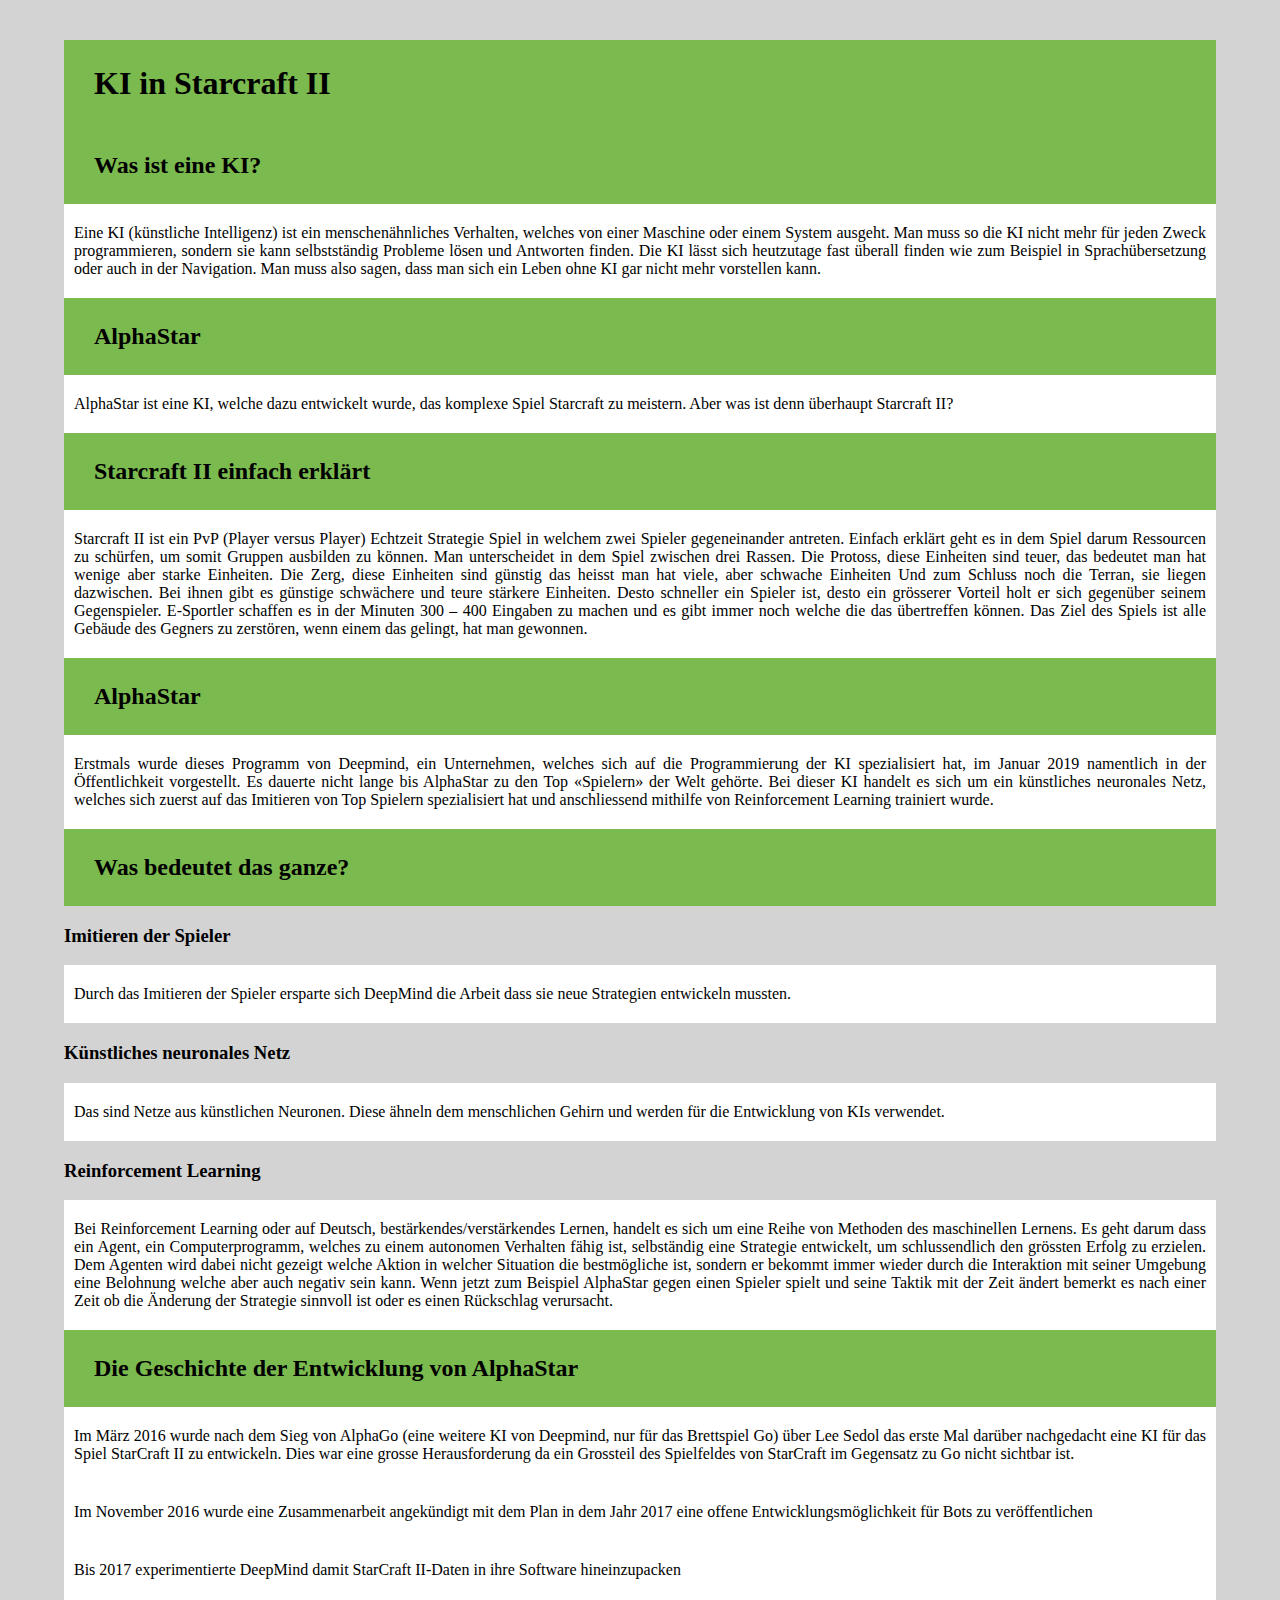
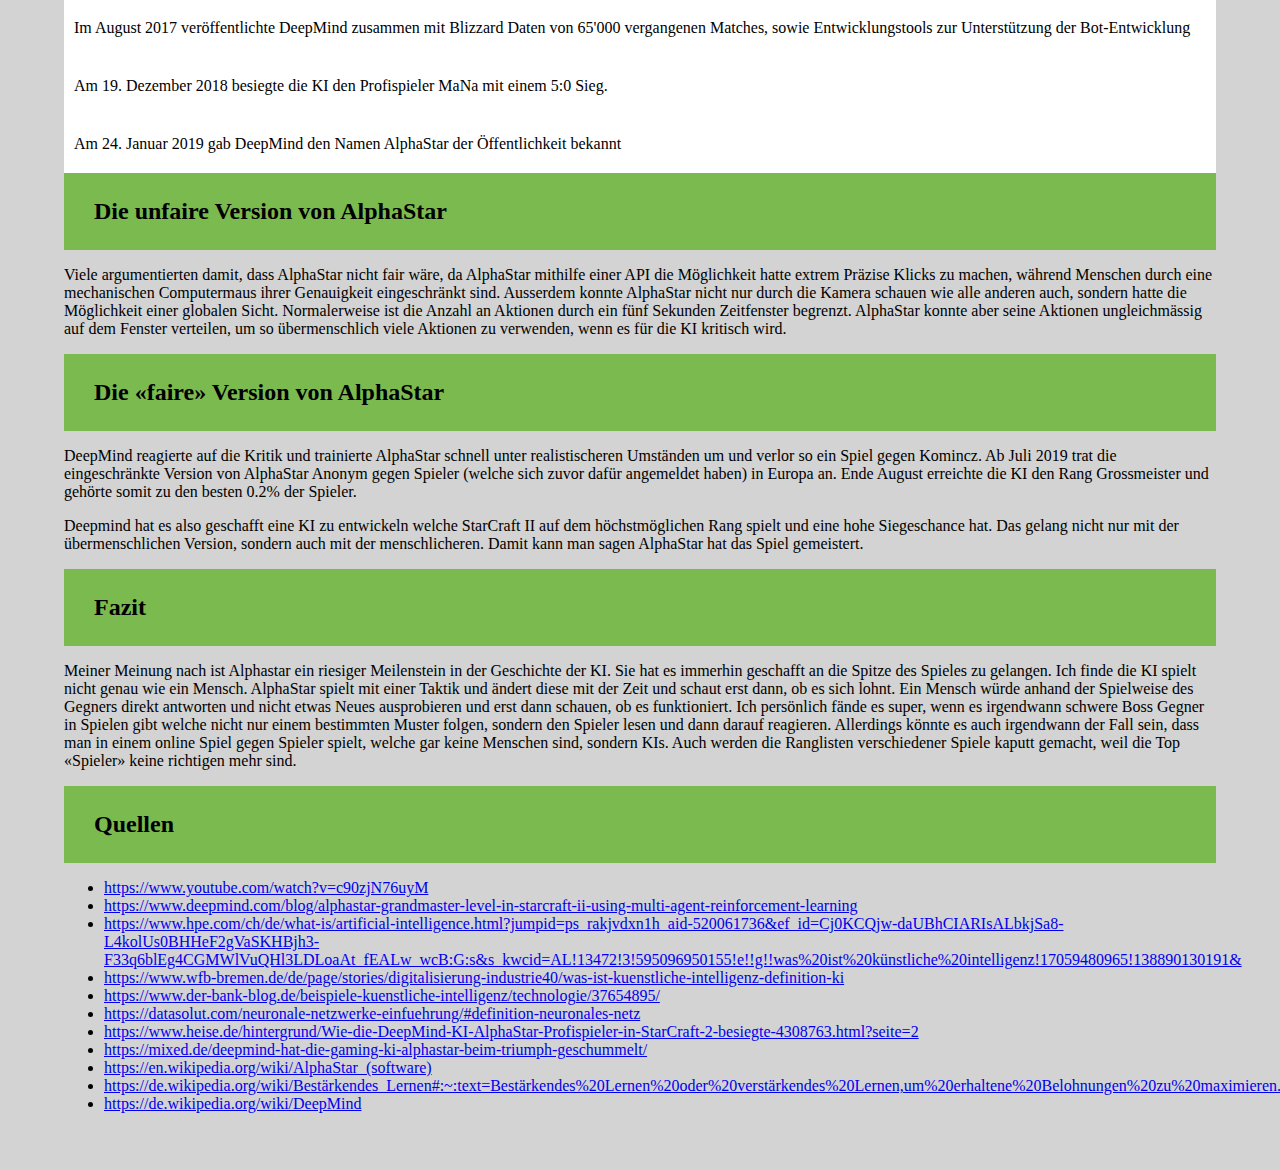
<file: index.html>
<!DOCTYPE html>
<html lang="en">
    <head>
        <title>KI Blog</title>
        <meta charset="UTF-8">
        <meta name="viewport" content="width=device-width, initial-scale=1">
        <link href="style.css" rel="stylesheet">
    </head>
    <body>
        <main class="container">
            <h1>KI in Starcraft II</h1>
    
            <section>
                <h2>Was ist eine KI?</h2>
                <p>
                    Eine KI (künstliche Intelligenz) ist ein menschenähnliches Verhalten, welches von einer Maschine oder einem System ausgeht. Man muss so die KI nicht mehr für jeden Zweck programmieren, sondern sie kann selbstständig Probleme lösen und Antworten finden.
                    Die KI lässt sich heutzutage fast überall finden wie zum Beispiel in Sprachübersetzung oder auch in der Navigation. Man muss also sagen, dass man sich ein Leben ohne KI gar nicht mehr vorstellen kann.
                    
                </p>
            </section>

            <section>
                <h2>AlphaStar</h2>
                <p>
                    AlphaStar ist eine KI, welche dazu entwickelt wurde, das komplexe Spiel Starcraft zu meistern. Aber was ist denn überhaupt Starcraft II?
                </p>
                <h2>Starcraft II einfach erklärt</h2>
                <p>
                    Starcraft II ist ein PvP (Player versus Player) Echtzeit Strategie Spiel in welchem zwei Spieler gegeneinander antreten. Einfach erklärt geht es in dem Spiel darum Ressourcen zu schürfen, um somit Gruppen ausbilden zu können.
Man unterscheidet in dem Spiel zwischen drei Rassen.
Die Protoss, diese Einheiten sind teuer, das bedeutet man hat wenige aber starke Einheiten.
Die Zerg, diese Einheiten sind günstig das heisst man hat viele, aber schwache Einheiten
Und zum Schluss noch die Terran, sie liegen dazwischen. Bei ihnen gibt es günstige schwächere und teure stärkere Einheiten.
Desto schneller ein Spieler ist, desto ein grösserer Vorteil holt er sich gegenüber seinem Gegenspieler. E-Sportler schaffen es in der Minuten 300 – 400 Eingaben zu machen und es gibt immer noch welche die das übertreffen können.
Das Ziel des Spiels ist alle Gebäude des Gegners zu zerstören, wenn einem das gelingt, hat man gewonnen.

                </p>
            </section>
            <section>
                <h2>AlphaStar</h2>
                <p>
                    Erstmals wurde dieses Programm von Deepmind, ein Unternehmen, welches sich auf die Programmierung der KI spezialisiert hat, im Januar 2019 namentlich in der Öffentlichkeit vorgestellt. Es dauerte nicht lange bis AlphaStar zu den Top «Spielern» der Welt gehörte. Bei dieser KI handelt es sich um ein künstliches neuronales Netz, welches sich zuerst auf das Imitieren von Top Spielern spezialisiert hat und anschliessend mithilfe von Reinforcement Learning trainiert wurde. 
                </p>
            </section>
            <section>
                <h2>Was bedeutet das ganze?</h2>
                <h3>Imitieren der Spieler</h3>
                <p>Durch das Imitieren der Spieler ersparte sich DeepMind die Arbeit dass sie neue Strategien entwickeln mussten.</p>
               <h3> Künstliches neuronales Netz</h3>
               <p>Das sind Netze aus künstlichen Neuronen. Diese ähneln dem menschlichen Gehirn und werden für die Entwicklung von KIs verwendet. </p>
               <h3> Reinforcement Learning</h3>
               <p>Bei Reinforcement Learning oder auf Deutsch, bestärkendes/verstärkendes Lernen, handelt es sich um eine Reihe von Methoden des maschinellen Lernens. Es geht darum dass ein Agent, ein Computerprogramm, welches zu einem autonomen Verhalten fähig ist, selbständig eine Strategie entwickelt, um schlussendlich den grössten Erfolg zu erzielen. Dem Agenten wird dabei nicht gezeigt welche Aktion in welcher Situation die bestmögliche ist, sondern er bekommt immer wieder durch die Interaktion mit seiner Umgebung eine Belohnung welche aber auch negativ sein kann. Wenn jetzt zum Beispiel AlphaStar gegen einen Spieler spielt und seine Taktik mit der Zeit ändert bemerkt es nach einer Zeit ob die Änderung der Strategie sinnvoll ist oder es einen Rückschlag verursacht.</p>
            </section>
            <h2> 
                Die Geschichte der Entwicklung von AlphaStar
            </h2>
            <section class="Name">
                <p> Im März 2016 wurde nach dem Sieg von AlphaGo (eine weitere KI von Deepmind, nur für das Brettspiel Go) über Lee Sedol das erste Mal darüber nachgedacht eine KI für das Spiel StarCraft II zu entwickeln. Dies war eine grosse Herausforderung da ein Grossteil des Spielfeldes von StarCraft im Gegensatz zu Go nicht sichtbar ist.  </p>
                <p>Im November 2016 wurde eine Zusammenarbeit angekündigt mit dem Plan in dem Jahr 2017 eine offene Entwicklungsmöglichkeit für Bots zu veröffentlichen </p>
                <p> Bis 2017 experimentierte DeepMind damit StarCraft II-Daten in ihre Software hineinzupacken</p>
                <p> Im August 2017 veröffentlichte DeepMind zusammen mit Blizzard Daten von 65'000 vergangenen Matches, sowie Entwicklungstools zur Unterstützung der Bot-Entwicklung</p>
                <p>Am 19. Dezember 2018 besiegte die KI den Profispieler MaNa mit einem 5:0 Sieg. </p>
                <p>Am 24. Januar 2019 gab DeepMind den Namen AlphaStar der Öffentlichkeit bekannt</p>
            </section>
            <h2>Die unfaire Version von AlphaStar</h2>
            <p>Viele argumentierten damit, dass AlphaStar nicht fair wäre, da AlphaStar mithilfe einer API die Möglichkeit hatte extrem Präzise Klicks zu machen, während Menschen durch eine mechanischen Computermaus ihrer Genauigkeit eingeschränkt sind. Ausserdem konnte AlphaStar nicht nur durch die Kamera schauen wie alle anderen auch, sondern hatte die Möglichkeit einer globalen Sicht. 

                Normalerweise ist die Anzahl an Aktionen durch ein fünf Sekunden Zeitfenster begrenzt. AlphaStar konnte aber seine Aktionen ungleichmässig auf dem Fenster verteilen, um so übermenschlich viele Aktionen zu verwenden, wenn es für die KI kritisch wird.
                </p>
            <h2>Die «faire» Version von AlphaStar</h2>
            <p>DeepMind reagierte auf die Kritik und trainierte AlphaStar schnell unter realistischeren Umständen um und verlor so ein Spiel gegen Komincz. 

                Ab Juli 2019 trat die eingeschränkte Version von AlphaStar Anonym gegen Spieler (welche sich zuvor dafür angemeldet haben) in Europa an. Ende August erreichte die KI den Rang Grossmeister und gehörte somit zu den besten 0.2% der Spieler.
                </p>
                <p> Deepmind hat es also geschafft eine KI zu entwickeln welche StarCraft II auf dem höchstmöglichen Rang spielt und eine hohe Siegeschance hat. Das gelang nicht nur mit der übermenschlichen Version, sondern auch mit der menschlicheren. Damit kann man sagen AlphaStar hat das Spiel gemeistert.</p>
                <h2>Fazit</h2>
            <p>Meiner Meinung nach ist Alphastar ein riesiger Meilenstein in der Geschichte der KI.
                Sie hat es immerhin geschafft an die Spitze des Spieles zu gelangen.
                Ich finde die KI spielt nicht genau wie ein Mensch. AlphaStar spielt mit einer Taktik und ändert diese mit der Zeit und schaut erst dann, ob es sich lohnt. Ein Mensch würde anhand der Spielweise des Gegners direkt antworten und nicht etwas Neues ausprobieren und erst dann schauen, ob es funktioniert.
                
                 Ich persönlich fände es super, wenn es irgendwann schwere Boss Gegner in Spielen gibt welche nicht nur einem bestimmten Muster folgen, sondern den Spieler lesen und dann darauf reagieren. Allerdings könnte es auch irgendwann der Fall sein, dass man in einem online Spiel gegen Spieler spielt, welche gar keine Menschen sind, sondern KIs. Auch werden die Ranglisten verschiedener Spiele kaputt gemacht, weil die Top «Spieler» keine richtigen mehr sind. 
                </p>             

                <h2>Quellen</h2>
                <ul>
                  <li> <a href="https://www.youtube.com/watch?v=c90zjN76uyM">https://www.youtube.com/watch?v=c90zjN76uyM</a> </li>
                  <li> <a href="https://www.deepmind.com/blog/alphastar-grandmaster-level-in-starcraft-ii-using-multi-agent-reinforcement-learning">https://www.deepmind.com/blog/alphastar-grandmaster-level-in-starcraft-ii-using-multi-agent-reinforcement-learning</a> </li>
                  <li> <a href="https://www.hpe.com/ch/de/what-is/artificial-intelligence.html?jumpid=ps_rakjvdxn1h_aid-520061736&ef_id=Cj0KCQjw-daUBhCIARIsALbkjSa8-L4kolUs0BHHeF2gVaSKHBjh3-F33q6blEg4CGMWlVuQHl3LDLoaAt_fEALw_wcB:G:s&s_kwcid=AL!13472!3!595096950155!e!!g!!was%20ist%20künstliche%20intelligenz!17059480965!138890130191&">https://www.hpe.com/ch/de/what-is/artificial-intelligence.html?jumpid=ps_rakjvdxn1h_aid-520061736&ef_id=Cj0KCQjw-daUBhCIARIsALbkjSa8-L4kolUs0BHHeF2gVaSKHBjh3-F33q6blEg4CGMWlVuQHl3LDLoaAt_fEALw_wcB:G:s&s_kwcid=AL!13472!3!595096950155!e!!g!!was%20ist%20künstliche%20intelligenz!17059480965!138890130191&</a> </li>
                  <li> <a href="https://www.wfb-bremen.de/de/page/stories/digitalisierung-industrie40/was-ist-kuenstliche-intelligenz-definition-ki">https://www.wfb-bremen.de/de/page/stories/digitalisierung-industrie40/was-ist-kuenstliche-intelligenz-definition-ki</a> </li>
                  <li> <a href="https://www.der-bank-blog.de/beispiele-kuenstliche-intelligenz/technologie/37654895/">https://www.der-bank-blog.de/beispiele-kuenstliche-intelligenz/technologie/37654895/</a> </li>
                  <li> <a href="https://datasolut.com/neuronale-netzwerke-einfuehrung/#definition-neuronales-netz">https://datasolut.com/neuronale-netzwerke-einfuehrung/#definition-neuronales-netz</a> </li>
                  <li> <a href="https://www.heise.de/hintergrund/Wie-die-DeepMind-KI-AlphaStar-Profispieler-in-StarCraft-2-besiegte-4308763.html?seite=2">https://www.heise.de/hintergrund/Wie-die-DeepMind-KI-AlphaStar-Profispieler-in-StarCraft-2-besiegte-4308763.html?seite=2</a> </li>
                  <li> <a href="https://mixed.de/deepmind-hat-die-gaming-ki-alphastar-beim-triumph-geschummelt/">https://mixed.de/deepmind-hat-die-gaming-ki-alphastar-beim-triumph-geschummelt/</a> </li>
                  <li> <a href="https://en.wikipedia.org/wiki/AlphaStar_(software)">https://en.wikipedia.org/wiki/AlphaStar_(software)</a> </li>
                  <li> <a href="https://de.wikipedia.org/wiki/Bestärkendes_Lernen#:~:text=Bestärkendes%20Lernen%20oder%20verstärkendes%20Lernen,um%20erhaltene%20Belohnungen%20zu%20maximieren.">https://de.wikipedia.org/wiki/Bestärkendes_Lernen#:~:text=Bestärkendes%20Lernen%20oder%20verstärkendes%20Lernen,um%20erhaltene%20Belohnungen%20zu%20maximieren.</a> </li>
                  <li> <a href="https://de.wikipedia.org/wiki/DeepMind">https://de.wikipedia.org/wiki/DeepMind</a> </li>
                </ul>


        </main>
    </body>
</html>
</file>
<file: style.css>
*, *::before, *::after {
    box-sizing: border-box;
}

body {
    margin: 0;
    padding: 0;
    background-color: lightgrey;
}

h1, h2 {
    background: #7bba4e;
    padding: 25px 30px;
    margin: 0;
}

.container {
    padding: 40px 5%;
}

section {
    margin: 0;
}

section > p {
    background-color: white;
    padding: 20px 10px;
    margin: 0;
    text-align: justify;
}

.reference {
    font-weight: bold;
    text-decoration: none;
    color: black;
}

.cite {
    padding-left: 50px;
    padding-right: 10px;
    border-left: 5px solid darkgrey;
    background-color: white;
    text-align: justify;
}
</file>
